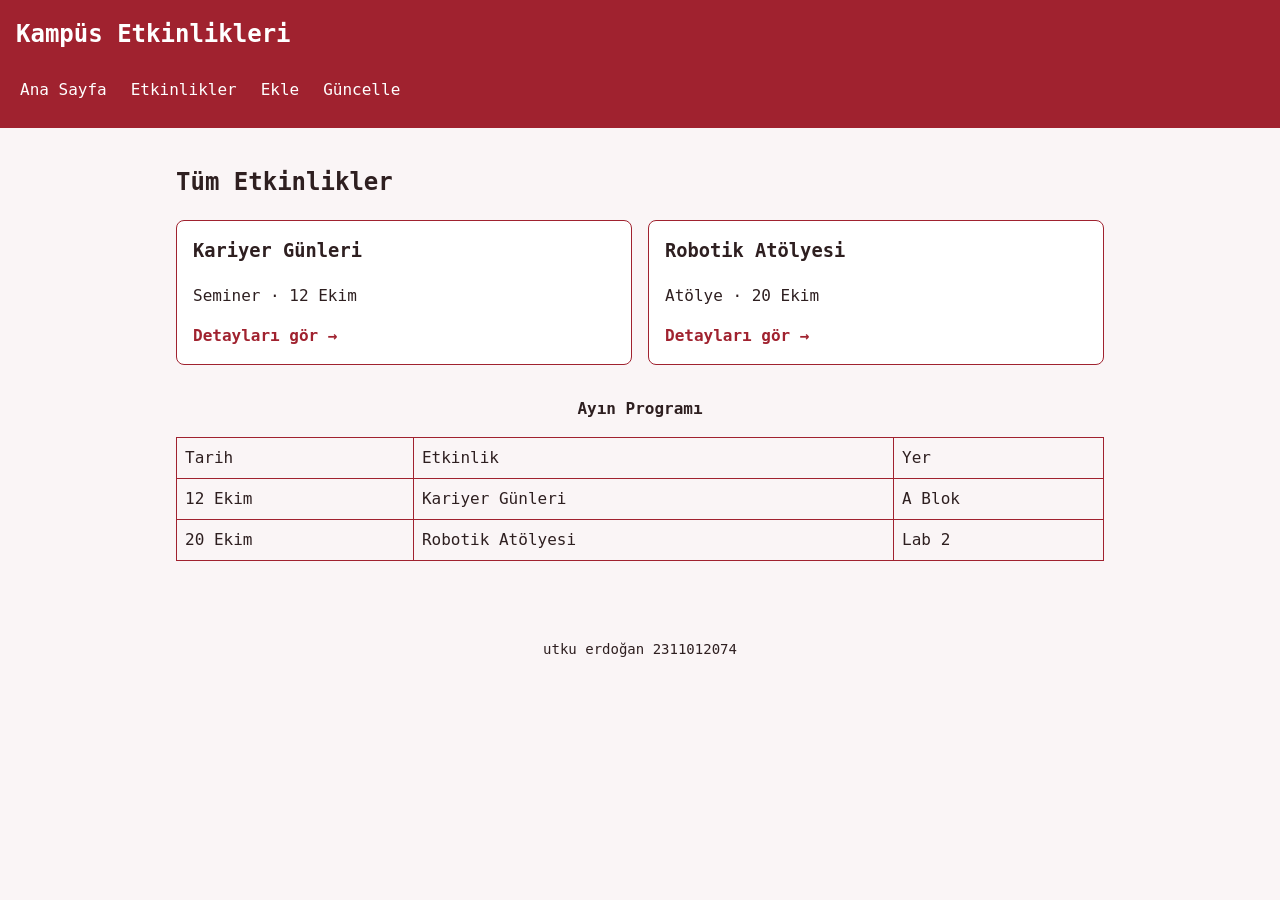
<file: index.html>
<!DOCTYPE html>
<html lang="tr">
<head>
  <meta charset="UTF-8">
  <meta name="viewport" content="width=device-width, initial-scale=1.0">
  <title>Kampüs Etkinlikleri</title>
  <link rel="stylesheet" href="2311012074.css">
</head>
<body>
  <header>
    <h1>Kampüs Etkinlikleri</h1>
    <nav>
      <a href="index.html">Ana Sayfa</a>
      <a href="etkinlikler.html">Etkinlikler</a>
      <a href="etkinlik-ekle.html">Ekle</a>
      <a href="etkinlik-guncelle.html">Güncelle</a>
    </nav>
  </header>

  <main>
    <h2>Tüm Etkinlikler</h2>

    <section>
      <article>
        <h3>Kariyer Günleri</h3>
        <p>Seminer · 12 Ekim</p>
        <a href="etkinlik-detay.html#kariyer">Detayları gör →</a>
      </article>
      <article>
        <h3>Robotik Atölyesi</h3>
        <p>Atölye · 20 Ekim</p>
        <a href="etkinlik-detay.html#robotik">Detayları gör →</a>
      </article>
    </section>

    <table>
      <caption>Ayın Programı</caption>
      <tr>
        <td>Tarih</td>
        <td>Etkinlik</td>
        <td>Yer</td>
      </tr>
      <tr>
        <td><time datetime="2026-10-12">12 Ekim</time></td>
        <td>Kariyer Günleri</td>
        <td>A Blok</td>
      </tr>
      <tr>
        <td><time datetime="2026-10-20">20 Ekim</time></td>
        <td>Robotik Atölyesi</td>
        <td>Lab 2</td>
      </tr>
    </table>
  </main>

  <footer>
    <p>utku erdoğan 2311012074</p>
  </footer>
</body>
</html>
</file>
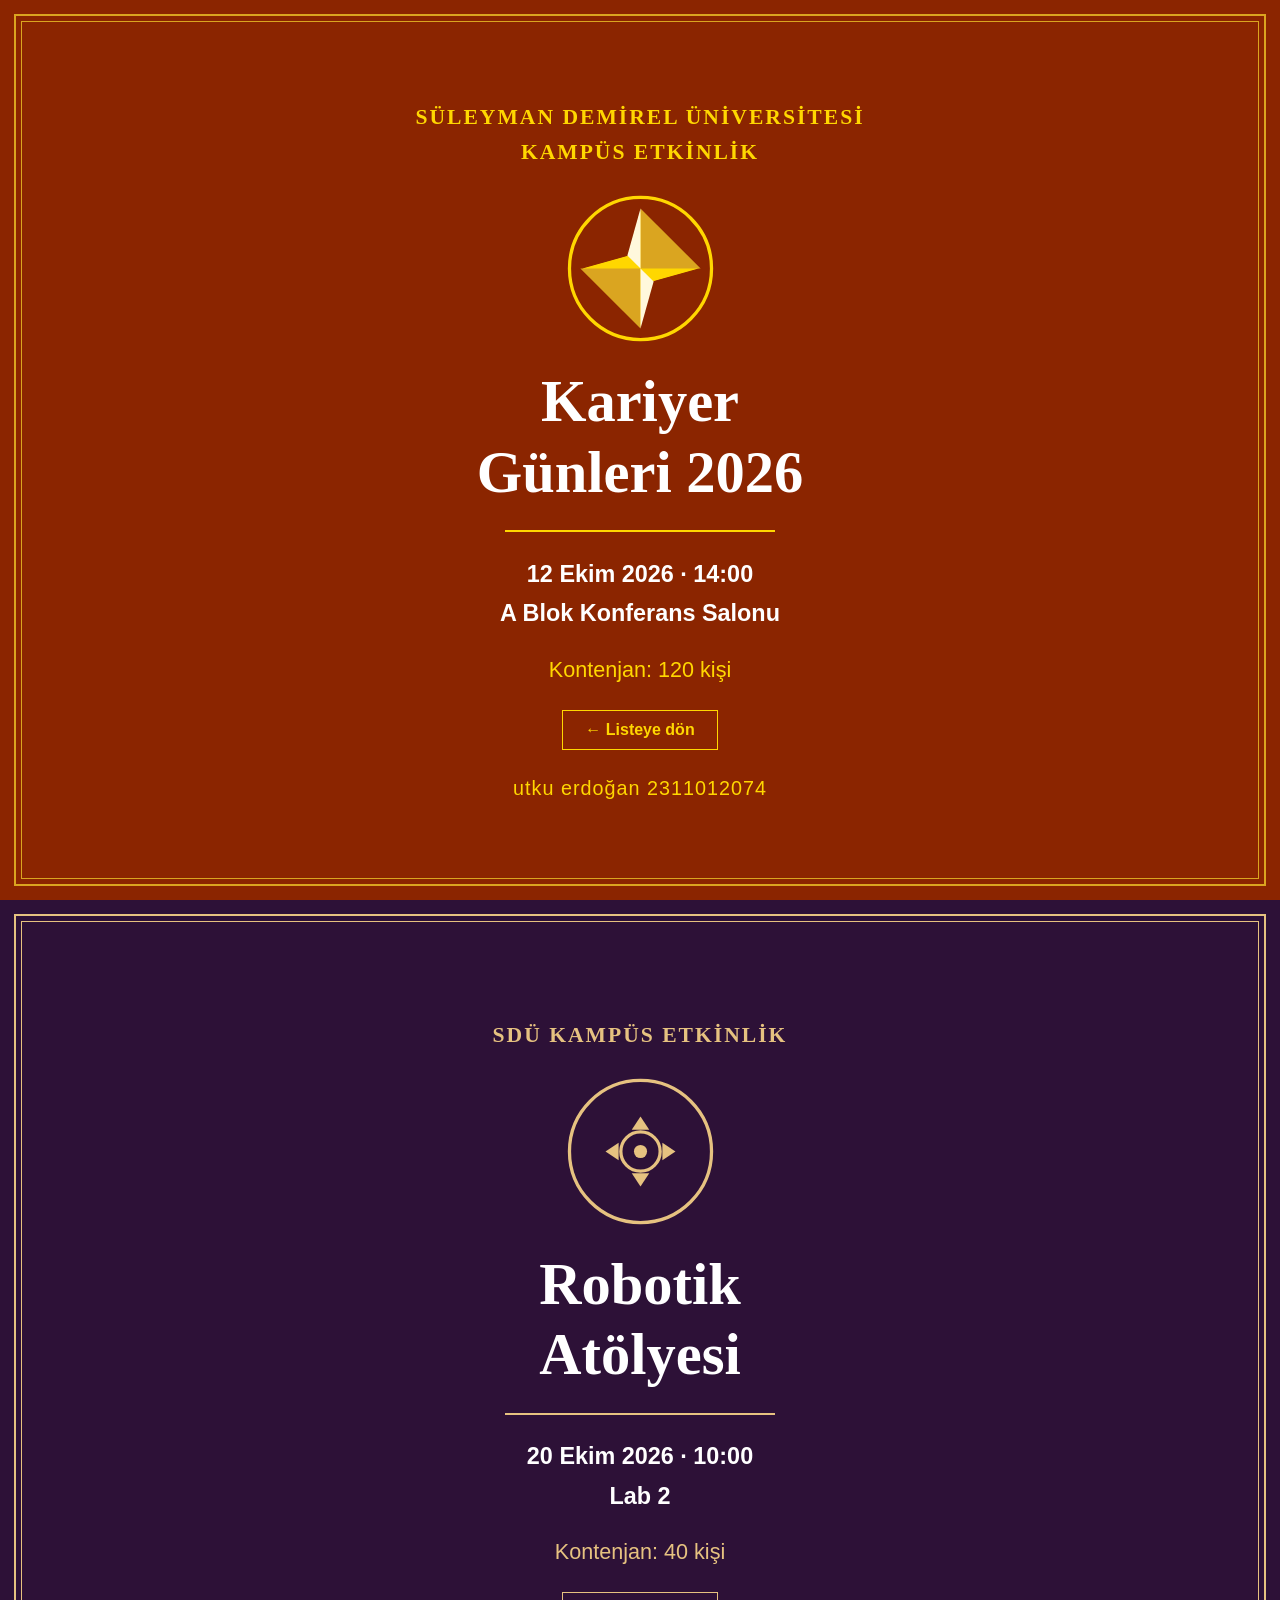
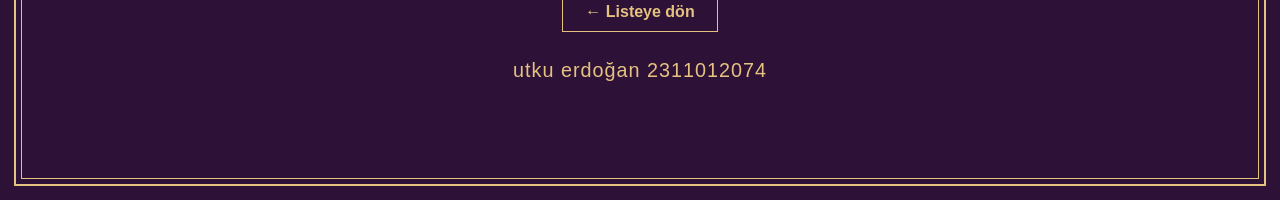
<file: etkinlik-detay.html>
<!DOCTYPE html>
<html lang="tr">
<head>
  <meta charset="UTF-8">
  <meta name="viewport" content="width=device-width, initial-scale=1.0">
  <title>Etkinlik Detayları</title>
  <style>
    * { box-sizing: border-box; }
    body { margin: 0; font-family: "Times New Roman", Georgia, serif; }

    /* Her etkinlik tam ekran bir afiş */
    .afis {
      --zemin: #8B2500;
      --altin: #FFD700;
      --cerceve: #DAA520;
      min-height: 100vh;
      display: flex;
      align-items: center;
      justify-content: center;
      padding: 14px;
      background: var(--zemin);
      color: #fff;
    }
    .afis.robotik { --zemin: #2D1137; --altin: #E6C280; --cerceve: #E6C280; }

    .kart {
      width: 100%;
      min-height: calc(100vh - 28px);
      display: flex;
      flex-direction: column;
      align-items: center;
      justify-content: center;
      padding: 24px;
      border: 2px solid var(--cerceve);
      outline: 1px solid var(--cerceve);
      outline-offset: -8px;
      text-align: center;
    }
    .ust {
      margin: 0;
      color: var(--altin);
      font-size: clamp(1rem, 2.4vmin, 1.6rem);
      font-weight: bold;
      letter-spacing: 2px;
      line-height: 1.6;
    }
    .logo { width: clamp(100px, 17vmin, 200px); height: auto; margin: 2.5vmin auto; display: block; }
    h2 { margin: 0; font-size: clamp(2rem, 6.5vmin, 4.5rem); line-height: 1.2; }
    .cizgi { width: clamp(180px, 30vmin, 360px); height: 2px; margin: 2.5vmin auto; background: var(--altin); border: 0; }
    .bilgi {
      margin: 0;
      font: bold clamp(1.05rem, 2.6vmin, 1.8rem)/1.7 Arial, Helvetica, sans-serif;
    }
    .kontenjan {
      margin: 2.5vmin 0 0;
      color: var(--altin);
      font: clamp(0.95rem, 2.4vmin, 1.5rem) Arial, Helvetica, sans-serif;
    }
    .geri {
      display: inline-block;
      margin-top: 3vmin;
      padding: 10px 22px;
      color: var(--altin);
      border: 1px solid var(--altin);
      font: bold 1rem Arial, Helvetica, sans-serif;
      text-decoration: none;
    }
    .geri:hover, .geri:focus-visible { background: var(--altin); color: var(--zemin); }
    .imza {
      margin: 3vmin 0 0;
      color: var(--altin);
      font: clamp(0.9rem, 2.2vmin, 1.3rem) Arial, Helvetica, sans-serif;
      letter-spacing: 1px;
    }

    /* Linkten gelinen etkinliği göster, diğerini gizle */
    body:has(.afis:target) .afis:not(:target) { display: none; }
  </style>
</head>
<body>
  <main>
    <article class="afis" id="kariyer">
      <div class="kart">
        <p class="ust">SÜLEYMAN DEMİREL ÜNİVERSİTESİ<br>KAMPÜS ETKİNLİK</p>

        <svg class="logo" viewBox="-70 -70 140 140" role="img" aria-label="Pusula logosu">
          <circle r="65" fill="none" stroke="#FFD700" stroke-width="3"/>
          <path d="M 0,-55 L 12,-12 L 55,0 L 12,12 L 0,55 L -12,12 L -55,0 L -12,-12 Z" fill="#FFD700" stroke="#8B2500"/>
          <path d="M 0,-55 L 0,0 L 55,0 Z" fill="#DAA520"/>
          <path d="M 0,55 L 0,0 L -55,0 Z" fill="#DAA520"/>
          <path d="M -12,-12 L 0,0 L 0,-55 Z" fill="#FFF8DC"/>
          <path d="M 12,12 L 0,0 L 0,55 Z" fill="#FFF8DC"/>
        </svg>

        <h2>Kariyer<br>Günleri 2026</h2>
        <hr class="cizgi">
        <p class="bilgi"><time datetime="2026-10-12T14:00">12 Ekim 2026 · 14:00</time></p>
        <p class="bilgi">A Blok Konferans Salonu</p>
        <p class="kontenjan">Kontenjan: 120 kişi</p>

        <a class="geri" href="etkinlikler.html">← Listeye dön</a>
        <p class="imza">utku erdoğan 2311012074</p>
      </div>
    </article>

    <article class="afis robotik" id="robotik">
      <div class="kart">
        <p class="ust">SDÜ KAMPÜS ETKİNLİK</p>

        <svg class="logo" viewBox="-70 -70 140 140" role="img" aria-label="Robotik logosu">
          <circle r="65" fill="none" stroke="#E6C280" stroke-width="3"/>
          <circle r="18" fill="none" stroke="#E6C280" stroke-width="3"/>
          <circle r="6" fill="#E6C280"/>
          <polygon points="0,-32 -8,-20 8,-20" fill="#E6C280"/>
          <polygon points="0,32 -8,20 8,20" fill="#E6C280"/>
          <polygon points="-32,0 -20,-8 -20,8" fill="#E6C280"/>
          <polygon points="32,0 20,-8 20,8" fill="#E6C280"/>
        </svg>

        <h2>Robotik<br>Atölyesi</h2>
        <hr class="cizgi">
        <p class="bilgi"><time datetime="2026-10-20T10:00">20 Ekim 2026 · 10:00</time></p>
        <p class="bilgi">Lab 2</p>
        <p class="kontenjan">Kontenjan: 40 kişi</p>

        <a class="geri" href="etkinlikler.html">← Listeye dön</a>
        <p class="imza">utku erdoğan 2311012074</p>
      </div>
    </article>
  </main>
</body>
</html>
</file>
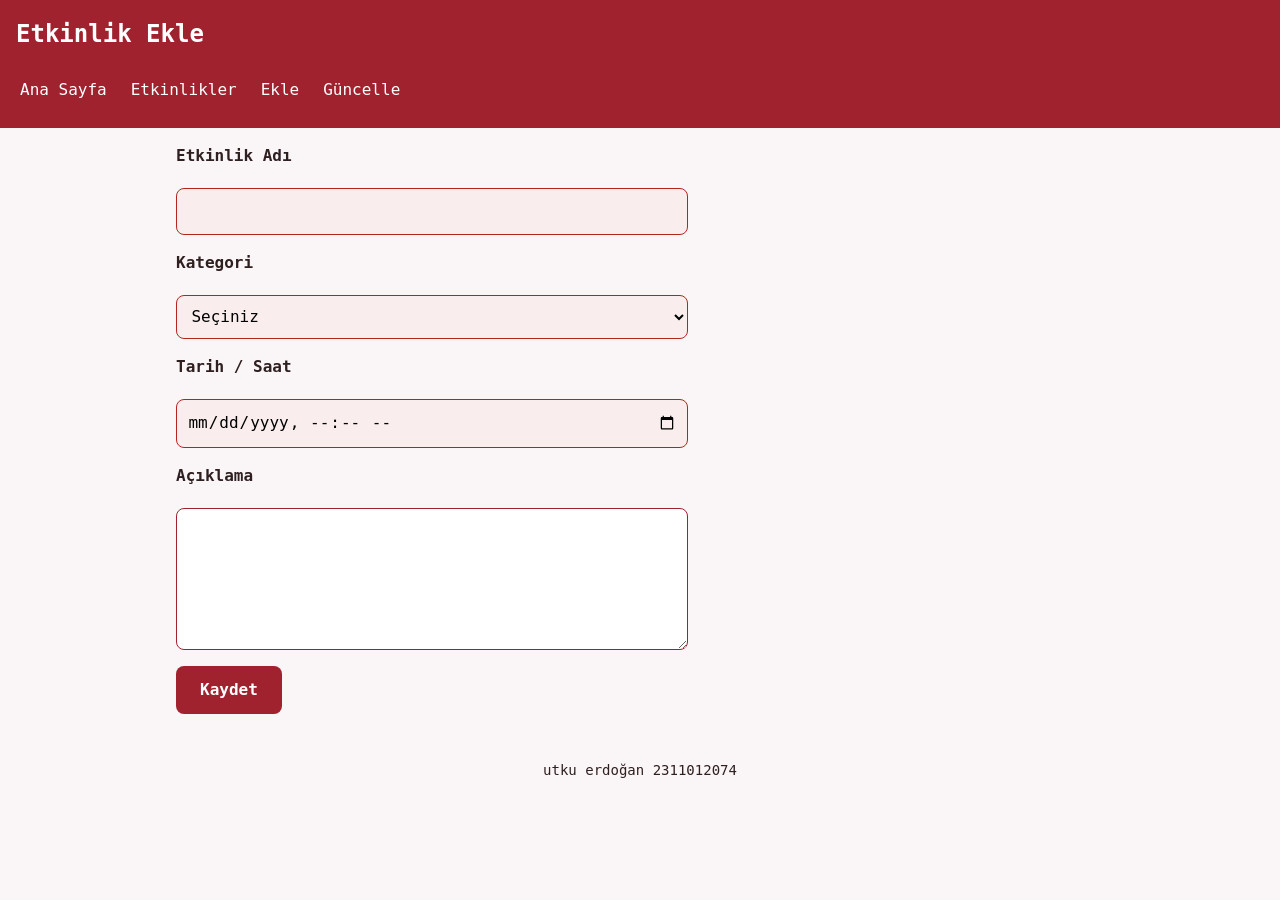
<file: etkinlik-ekle.html>
<!DOCTYPE html>
<html lang="tr">
<head>
  <meta charset="UTF-8">
  <meta name="viewport" content="width=device-width, initial-scale=1.0">
  <title>Etkinlik Ekle</title>
  <link rel="stylesheet" href="2311012074.css">
</head>
<body>
  <header>
    <h1>Etkinlik Ekle</h1>
    <nav>
      <a href="index.html">Ana Sayfa</a>
      <a href="etkinlikler.html">Etkinlikler</a>
      <a href="etkinlik-ekle.html">Ekle</a>
      <a href="etkinlik-guncelle.html">Güncelle</a>
    </nav>
  </header>

  <main>
    <form>
      <label for="ad">Etkinlik Adı</label>
      <input type="text" id="ad" name="ad" required>

      <label for="kategori">Kategori</label>
      <select id="kategori" name="kategori" required>
        <option value="" selected disabled>Seçiniz</option>
        <option value="seminer">Seminer</option>
        <option value="atolye">Atölye</option>
        <option value="konferans">Konferans</option>
        <option value="sosyal">Sosyal</option>
      </select>

      <label for="tarih">Tarih / Saat</label>
      <input type="datetime-local" id="tarih" name="tarih" required>

      <label for="aciklama">Açıklama</label>
      <textarea id="aciklama" name="aciklama" rows="5"></textarea>

      <button type="submit">Kaydet</button>
    </form>
  </main>

  <footer>
    <p>utku erdoğan 2311012074</p>
  </footer>
</body>
</html>
</file>
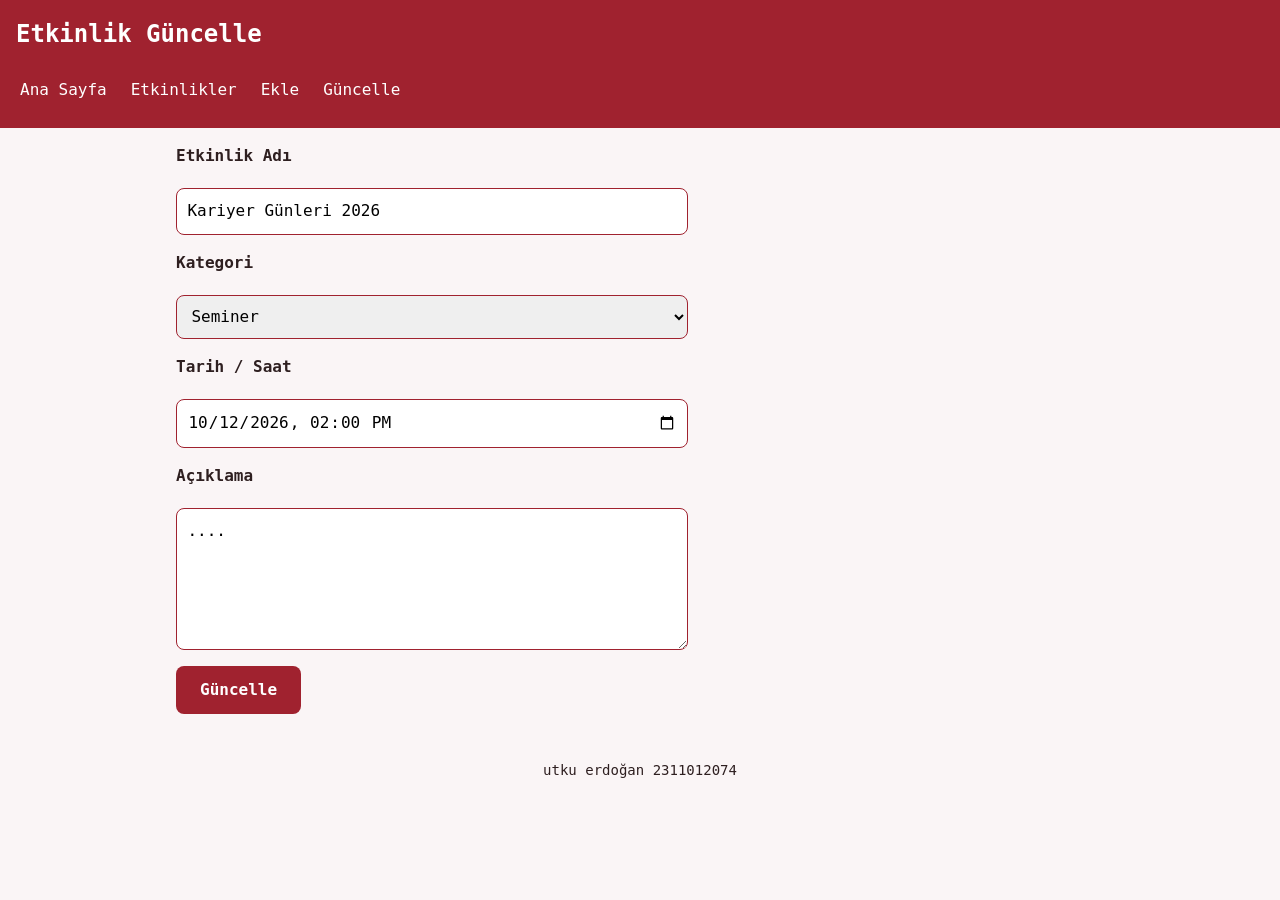
<file: etkinlik-guncelle.html>
<!DOCTYPE html>
<html lang="tr">
<head>
  <meta charset="UTF-8">
  <meta name="viewport" content="width=device-width, initial-scale=1.0">
  <title>Etkinlik Güncelle</title>
  <link rel="stylesheet" href="2311012074.css">
</head>
<body>
  <header>
    <h1>Etkinlik Güncelle</h1>
    <nav>
      <a href="index.html">Ana Sayfa</a>
      <a href="etkinlikler.html">Etkinlikler</a>
      <a href="etkinlik-ekle.html">Ekle</a>
      <a href="etkinlik-guncelle.html">Güncelle</a>
    </nav>
  </header>

  <main>
    <form>
      <label for="ad">Etkinlik Adı</label>
      <input type="text" id="ad" name="ad" value="Kariyer Günleri 2026" required>

      <label for="kategori">Kategori</label>
      <select id="kategori" name="kategori">
        <option value="seminer" selected>Seminer</option>
        <option value="atolye">Atölye</option>
        <option value="konferans">Konferans</option>
        <option value="sosyal">Sosyal</option>
      </select>

      <label for="tarih">Tarih / Saat</label>
      <input type="datetime-local" id="tarih" name="tarih" value="2026-10-12T14:00" required>

      <label for="aciklama">Açıklama</label>
      <textarea id="aciklama" name="aciklama" rows="5">....</textarea>

      <button type="submit">Güncelle</button>
    </form>
  </main>

  <footer>
    <p>utku erdoğan 2311012074</p>
  </footer>
</body>
</html>
</file>
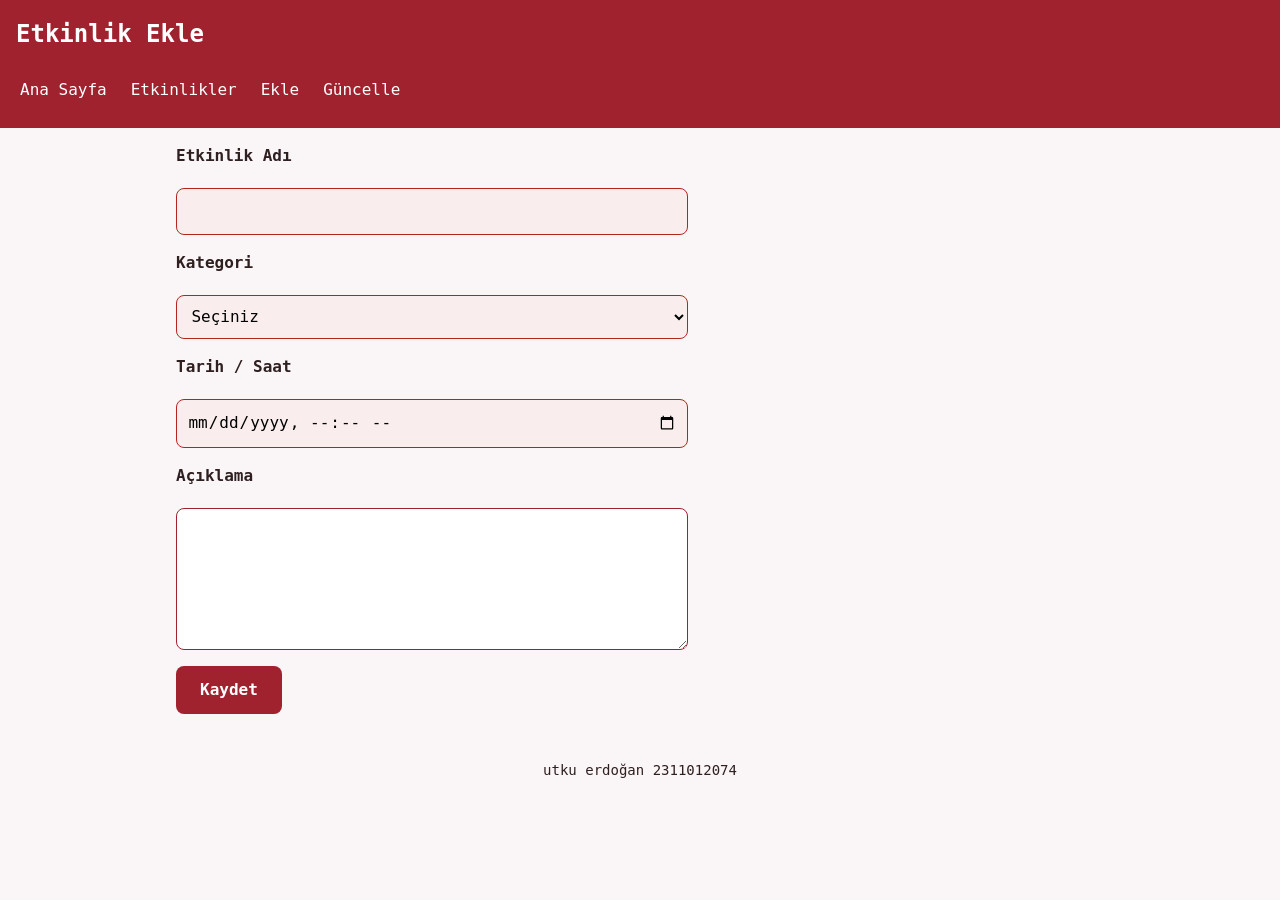
<file: ders2-main/etkinlik-ekle.html>
<!DOCTYPE html>
<html lang="tr">
<head>
  <meta charset="UTF-8">
  <meta name="viewport" content="width=device-width, initial-scale=1.0">
  <title>Etkinlik Ekle</title>
  <link rel="stylesheet" href="2311012074.css">
</head>
<body>
  <header>
    <h1>Etkinlik Ekle</h1>
    <nav>
      <a href="etkinlikler.html">Ana Sayfa</a>
      <a href="etkinlikler.html">Etkinlikler</a>
      <a href="etkinlik-ekle.html">Ekle</a>
      <a href="etkinlik-guncelle.html">Güncelle</a>
    </nav>
  </header>

  <main>
    <form>
      <label for="ad">Etkinlik Adı</label>
      <input type="text" id="ad" name="ad" required>

      <label for="kategori">Kategori</label>
      <select id="kategori" name="kategori" required>
        <option value="" selected disabled>Seçiniz</option>
        <option value="seminer">Seminer</option>
        <option value="atolye">Atölye</option>
        <option value="konferans">Konferans</option>
        <option value="sosyal">Sosyal</option>
      </select>

      <label for="tarih">Tarih / Saat</label>
      <input type="datetime-local" id="tarih" name="tarih" required>

      <label for="aciklama">Açıklama</label>
      <textarea id="aciklama" name="aciklama" rows="5"></textarea>

      <button type="submit">Kaydet</button>
    </form>
  </main>

  <footer>
    <p>utku erdoğan 2311012074</p>
  </footer>
</body>
</html>
</file>
<file: 2311012074.css>
:root {
  --no: 2311012074;
  --ton: mod(var(--no), 360);
  --renk-ana: hsl(var(--ton) 65% 38%);
  --renk-zemin: hsl(var(--ton) 30% 97%);
  --renk-metin: hsl(var(--ton) 20% 15%);
  --renk-hata: #b3261e;
  --font: "Lucida Console", monospace;
  --bosluk-m: 1rem;
  --kose: 8px;
}

* {
  box-sizing: border-box;
}

body {
  margin: 0;
  font-family: var(--font);
  color: var(--renk-metin);
  background: var(--renk-zemin);
  line-height: 1.5;
  font-size: 1rem;
}

img {
  max-width: 100%;
  height: auto;
}

table {
  max-width: 100%;
}

/* Header / nav */
header {
  background: var(--renk-ana);
  color: #fff;
  padding: var(--bosluk-m);
}

header h1 {
  margin: 0 0 var(--bosluk-m) 0;
  font-size: 1.5rem;
}

nav {
  display: flex;
  flex-wrap: wrap;
  gap: var(--bosluk-m);
}

nav a {
  color: #fff;
  text-decoration: none;
  padding: 0.5rem 0.25rem;
  min-height: 44px;
  display: inline-flex;
  align-items: center;
}

nav a:hover,
nav a:focus-visible {
  text-decoration: underline;
}

a:focus-visible,
button:focus-visible,
input:focus-visible,
select:focus-visible,
textarea:focus-visible {
  outline: 3px solid var(--renk-ana);
  outline-offset: 2px;
}

/* Main layout */
main {
  max-width: 960px;
  margin: 0 auto;
  padding: var(--bosluk-m);
}

footer {
  padding: var(--bosluk-m);
  text-align: center;
  font-size: 0.875rem;
  color: var(--renk-metin);
}

/* Etkinlik kartları */
section {
  display: grid;
  grid-template-columns: 1fr;
  gap: var(--bosluk-m);
  margin-bottom: calc(var(--bosluk-m) * 2);
}

section > article {
  background: #fff;
  border: 1px solid var(--renk-ana);
  border-radius: var(--kose);
  padding: var(--bosluk-m);
}

section > article h3 {
  margin-top: 0;
}

section > article a {
  color: var(--renk-ana);
  font-weight: bold;
  text-decoration: none;
}

section > article a:hover,
section > article a:focus-visible {
  text-decoration: underline;
}

@media (min-width: 700px) {
  section {
    grid-template-columns: repeat(auto-fit, minmax(240px, 1fr));
  }
}

/* Ayın Programı tablosu */
table {
  width: 100%;
  border-collapse: collapse;
  margin-bottom: calc(var(--bosluk-m) * 2);
}

table caption {
  font-weight: bold;
  padding-bottom: var(--bosluk-m);
}

table td {
  border: 1px solid var(--renk-ana);
  padding: 0.5rem;
}

/* Etkinlik detay: afiş + künye */
article > figure {
  margin: 0 0 var(--bosluk-m) 0;
}

article > dl {
  display: grid;
  grid-template-columns: auto 1fr;
  gap: 0.25rem var(--bosluk-m);
  margin: 0 0 var(--bosluk-m) 0;
}

article > dl dt {
  font-weight: bold;
}

article > dl dd {
  margin: 0;
}

@media (min-width: 700px) {
  main > article {
    display: grid;
    grid-template-columns: 280px 1fr;
    gap: calc(var(--bosluk-m) * 1.5);
    align-items: start;
  }

  main > article > figure,
  main > article > dl,
  main > article > a {
    grid-column: 2;
  }

  main > article > figure {
    grid-column: 1;
    grid-row: 1 / span 3;
  }
}

/* Formlar */
form {
  display: flex;
  flex-direction: column;
  gap: var(--bosluk-m);
  max-width: 32rem;
}

form label {
  display: block;
  font-weight: bold;
  margin-bottom: 0.25rem;
}

form input,
form select,
form textarea {
  width: 100%;
  padding: 0.65rem;
  border: 1px solid var(--renk-ana);
  border-radius: var(--kose);
  font: inherit;
  min-height: 44px;
}

form textarea {
  min-height: 6rem;
}

form input:required:invalid,
form select:required:invalid,
form textarea:required:invalid {
  border-color: var(--renk-hata);
  background: color-mix(in srgb, var(--renk-hata) 8%, #fff);
}

form button {
  align-self: flex-start;
  background: var(--renk-ana);
  color: #fff;
  border: none;
  border-radius: var(--kose);
  padding: 0.75rem 1.5rem;
  font: inherit;
  font-weight: bold;
  min-height: 44px;
  cursor: pointer;
}

form button:hover {
  filter: brightness(1.1);
}
</file>
<file: ders2-main/2311012074.css>
:root {
  --no: 2311012074;
  --ton: mod(var(--no), 360);
  --renk-ana: hsl(var(--ton) 65% 38%);
  --renk-zemin: hsl(var(--ton) 30% 97%);
  --renk-metin: hsl(var(--ton) 20% 15%);
  --renk-hata: #b3261e;
  --font: "Lucida Console", monospace;
  --bosluk-m: 1rem;
  --kose: 8px;
}

* {
  box-sizing: border-box;
}

body {
  margin: 0;
  font-family: var(--font);
  color: var(--renk-metin);
  background: var(--renk-zemin);
  line-height: 1.5;
  font-size: 1rem;
}

img {
  max-width: 100%;
  height: auto;
}

table {
  max-width: 100%;
}

/* Header / nav */
header {
  background: var(--renk-ana);
  color: #fff;
  padding: var(--bosluk-m);
}

header h1 {
  margin: 0 0 var(--bosluk-m) 0;
  font-size: 1.5rem;
}

nav {
  display: flex;
  flex-wrap: wrap;
  gap: var(--bosluk-m);
}

nav a {
  color: #fff;
  text-decoration: none;
  padding: 0.5rem 0.25rem;
  min-height: 44px;
  display: inline-flex;
  align-items: center;
}

nav a:hover,
nav a:focus-visible {
  text-decoration: underline;
}

a:focus-visible,
button:focus-visible,
input:focus-visible,
select:focus-visible,
textarea:focus-visible {
  outline: 3px solid var(--renk-ana);
  outline-offset: 2px;
}

/* Main layout */
main {
  max-width: 960px;
  margin: 0 auto;
  padding: var(--bosluk-m);
}

footer {
  padding: var(--bosluk-m);
  text-align: center;
  font-size: 0.875rem;
  color: var(--renk-metin);
}

/* Etkinlik kartları */
section {
  display: grid;
  grid-template-columns: 1fr;
  gap: var(--bosluk-m);
  margin-bottom: calc(var(--bosluk-m) * 2);
}

section > article {
  background: #fff;
  border: 1px solid var(--renk-ana);
  border-radius: var(--kose);
  padding: var(--bosluk-m);
}

section > article h3 {
  margin-top: 0;
}

section > article a {
  color: var(--renk-ana);
  font-weight: bold;
  text-decoration: none;
}

section > article a:hover,
section > article a:focus-visible {
  text-decoration: underline;
}

@media (min-width: 700px) {
  section {
    grid-template-columns: repeat(auto-fit, minmax(240px, 1fr));
  }
}

/* Ayın Programı tablosu */
table {
  width: 100%;
  border-collapse: collapse;
  margin-bottom: calc(var(--bosluk-m) * 2);
}

table caption {
  font-weight: bold;
  padding-bottom: var(--bosluk-m);
}

table td {
  border: 1px solid var(--renk-ana);
  padding: 0.5rem;
}

/* Etkinlik detay: afiş + künye */
article > figure {
  margin: 0 0 var(--bosluk-m) 0;
}

article > dl {
  display: grid;
  grid-template-columns: auto 1fr;
  gap: 0.25rem var(--bosluk-m);
  margin: 0 0 var(--bosluk-m) 0;
}

article > dl dt {
  font-weight: bold;
}

article > dl dd {
  margin: 0;
}

@media (min-width: 700px) {
  main > article {
    display: grid;
    grid-template-columns: 280px 1fr;
    gap: calc(var(--bosluk-m) * 1.5);
    align-items: start;
  }

  main > article > figure,
  main > article > dl,
  main > article > a {
    grid-column: 2;
  }

  main > article > figure {
    grid-column: 1;
    grid-row: 1 / span 3;
  }
}

/* Formlar */
form {
  display: flex;
  flex-direction: column;
  gap: var(--bosluk-m);
  max-width: 32rem;
}

form label {
  display: block;
  font-weight: bold;
  margin-bottom: 0.25rem;
}

form input,
form select,
form textarea {
  width: 100%;
  padding: 0.65rem;
  border: 1px solid var(--renk-ana);
  border-radius: var(--kose);
  font: inherit;
  min-height: 44px;
}

form textarea {
  min-height: 6rem;
}

form input:required:invalid,
form select:required:invalid,
form textarea:required:invalid {
  border-color: var(--renk-hata);
  background: color-mix(in srgb, var(--renk-hata) 8%, #fff);
}

form button {
  align-self: flex-start;
  background: var(--renk-ana);
  color: #fff;
  border: none;
  border-radius: var(--kose);
  padding: 0.75rem 1.5rem;
  font: inherit;
  font-weight: bold;
  min-height: 44px;
  cursor: pointer;
}

form button:hover {
  filter: brightness(1.1);
}
</file>
